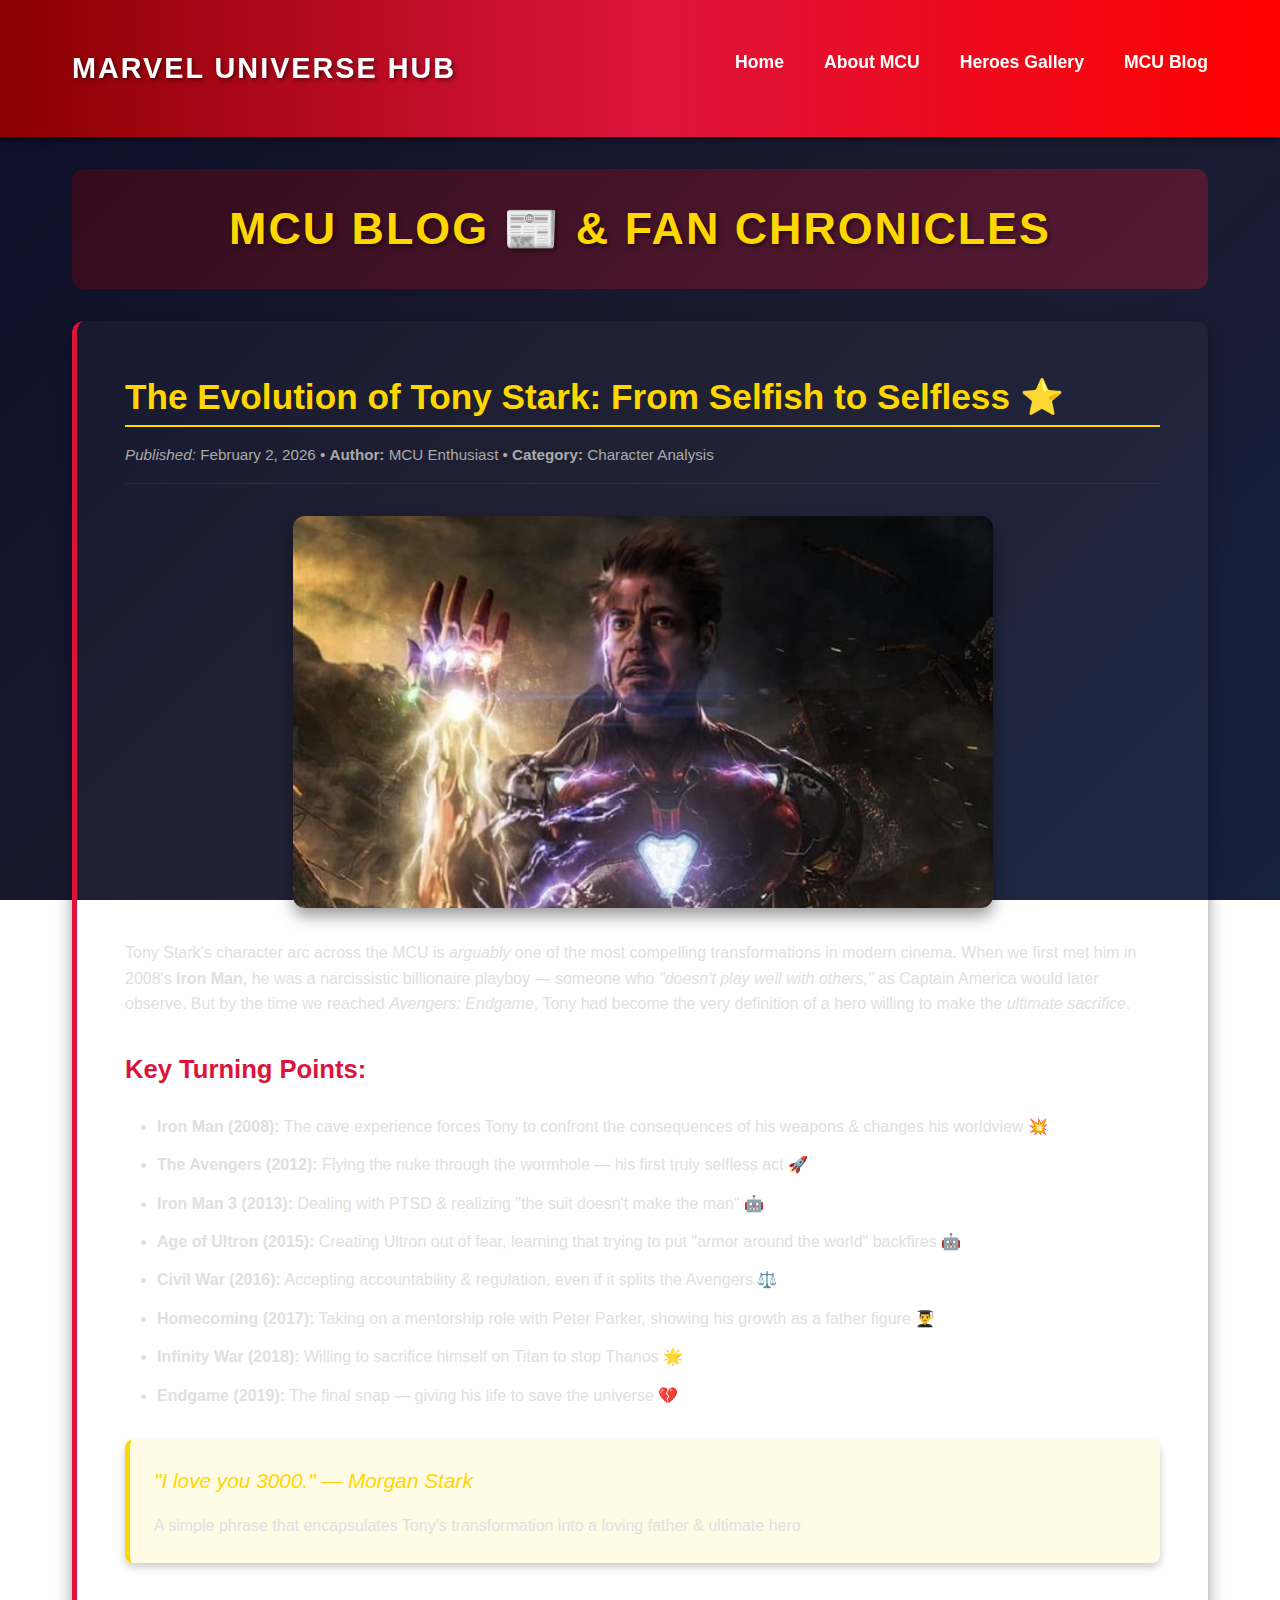
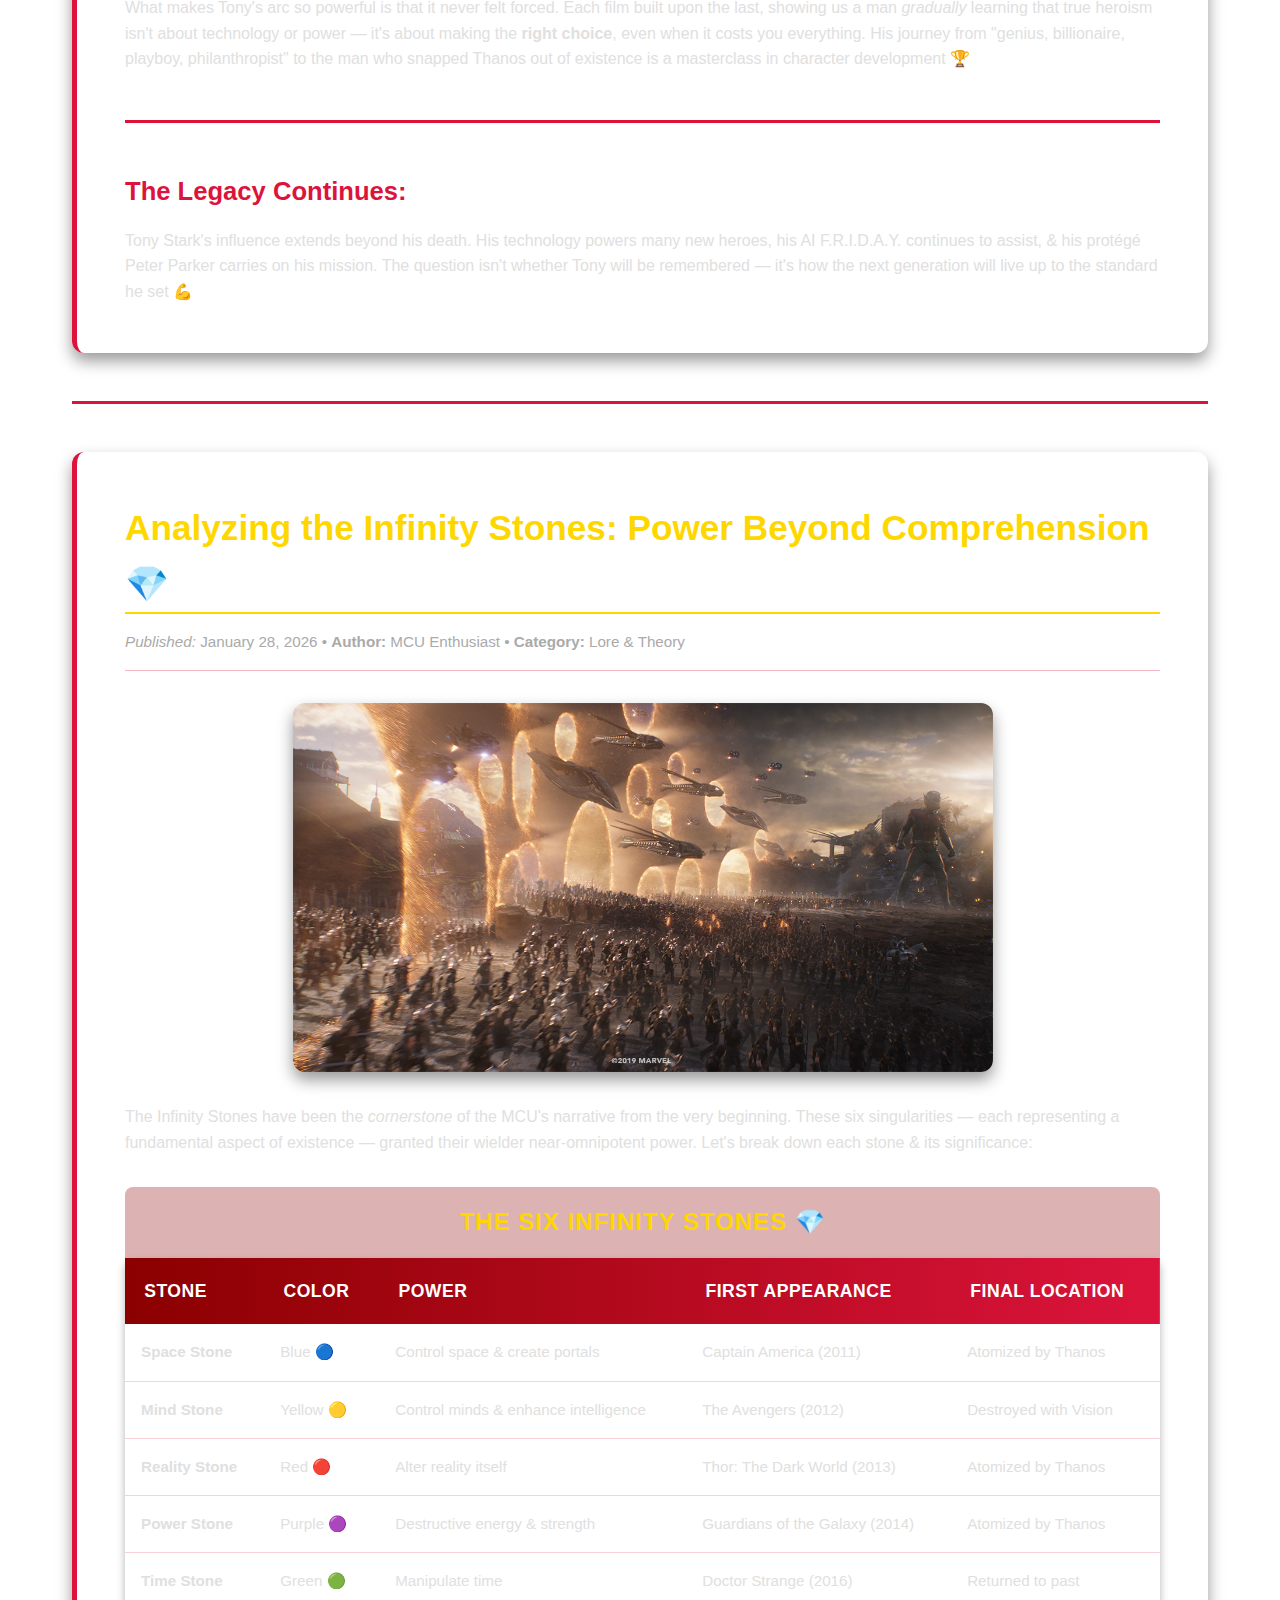
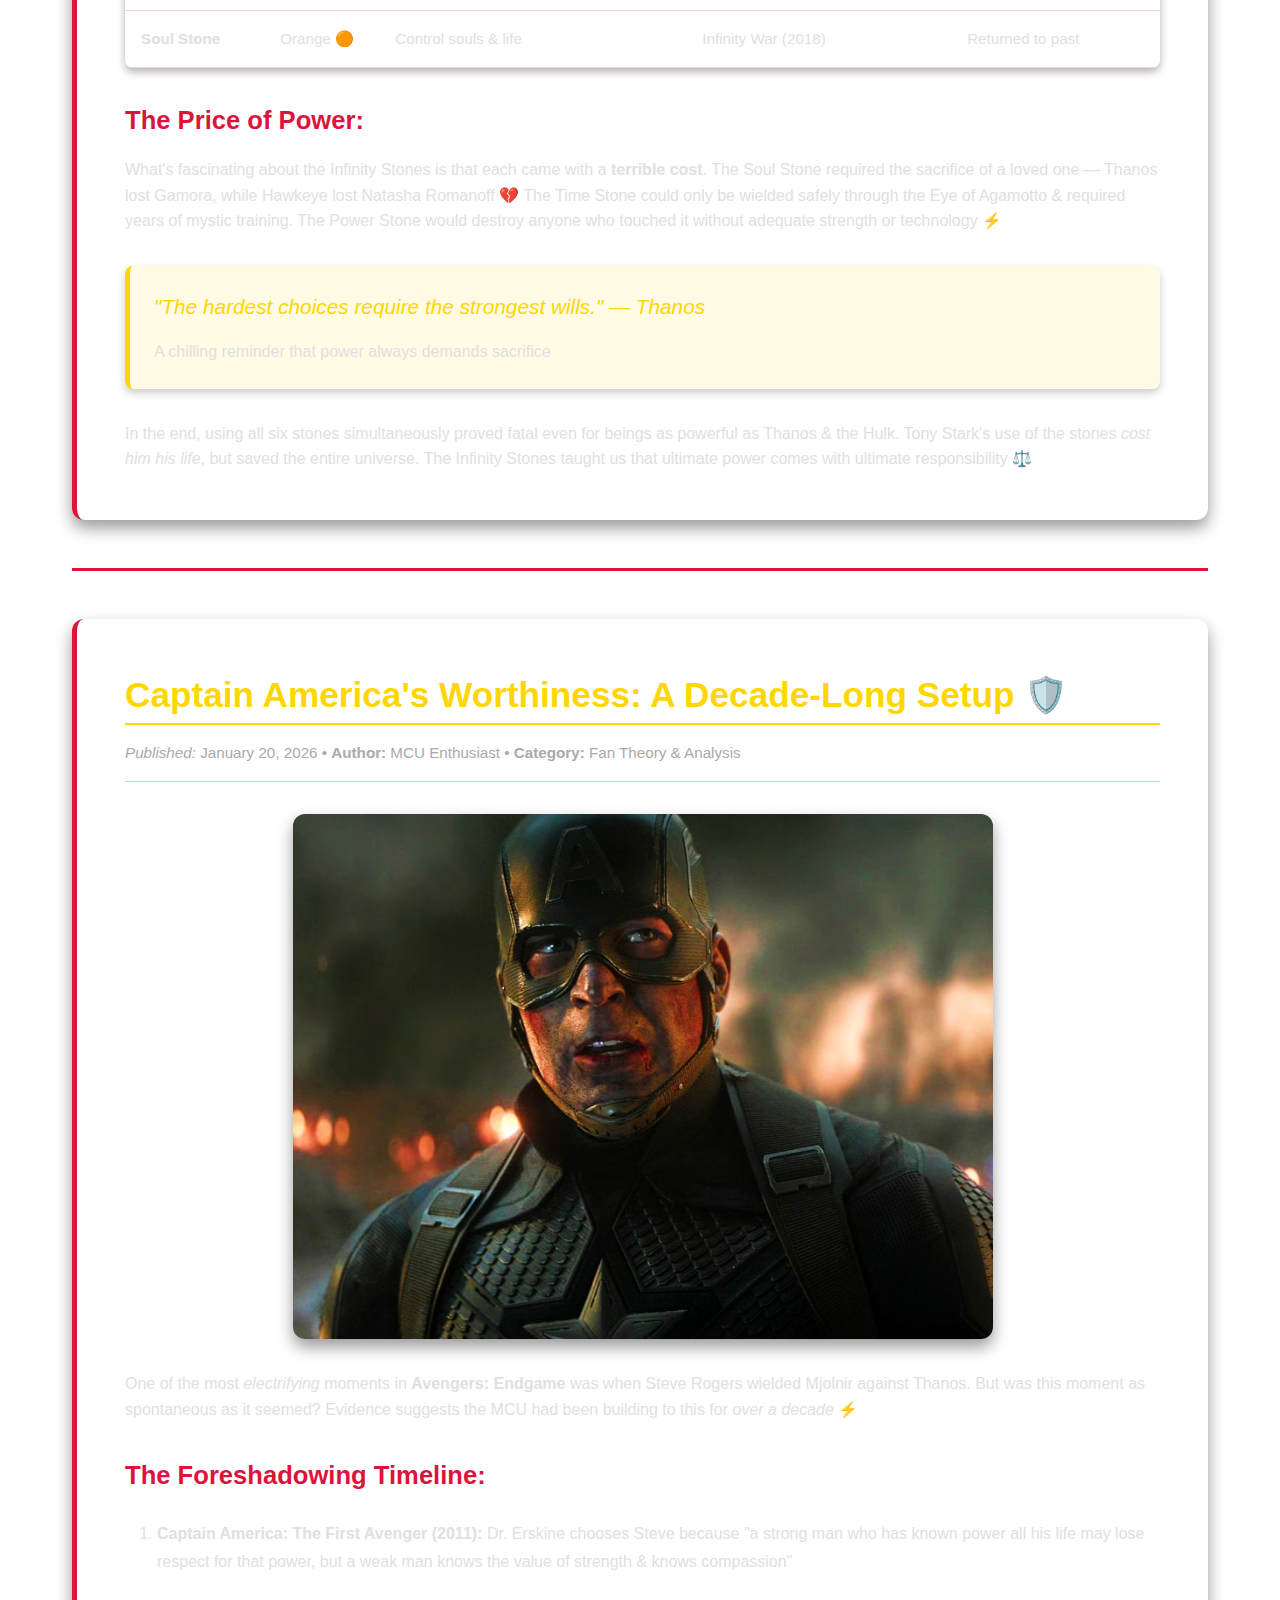
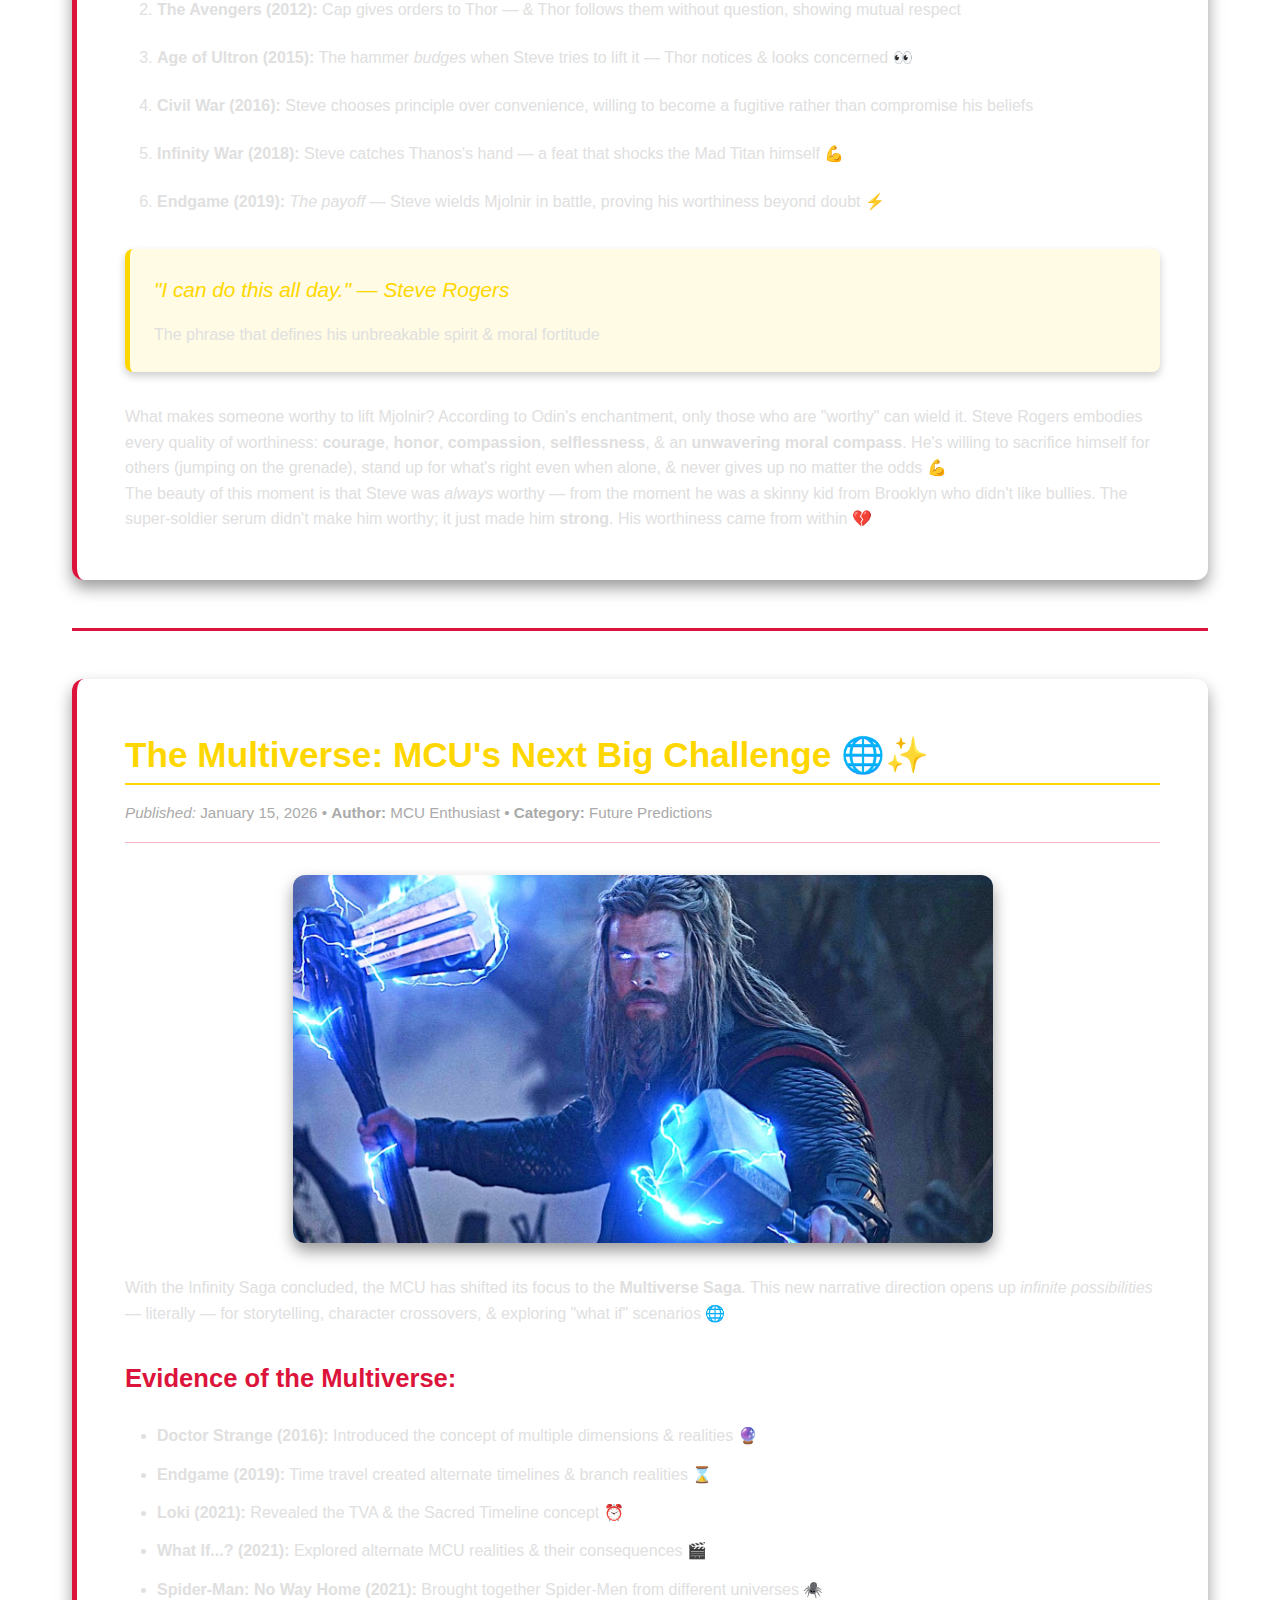
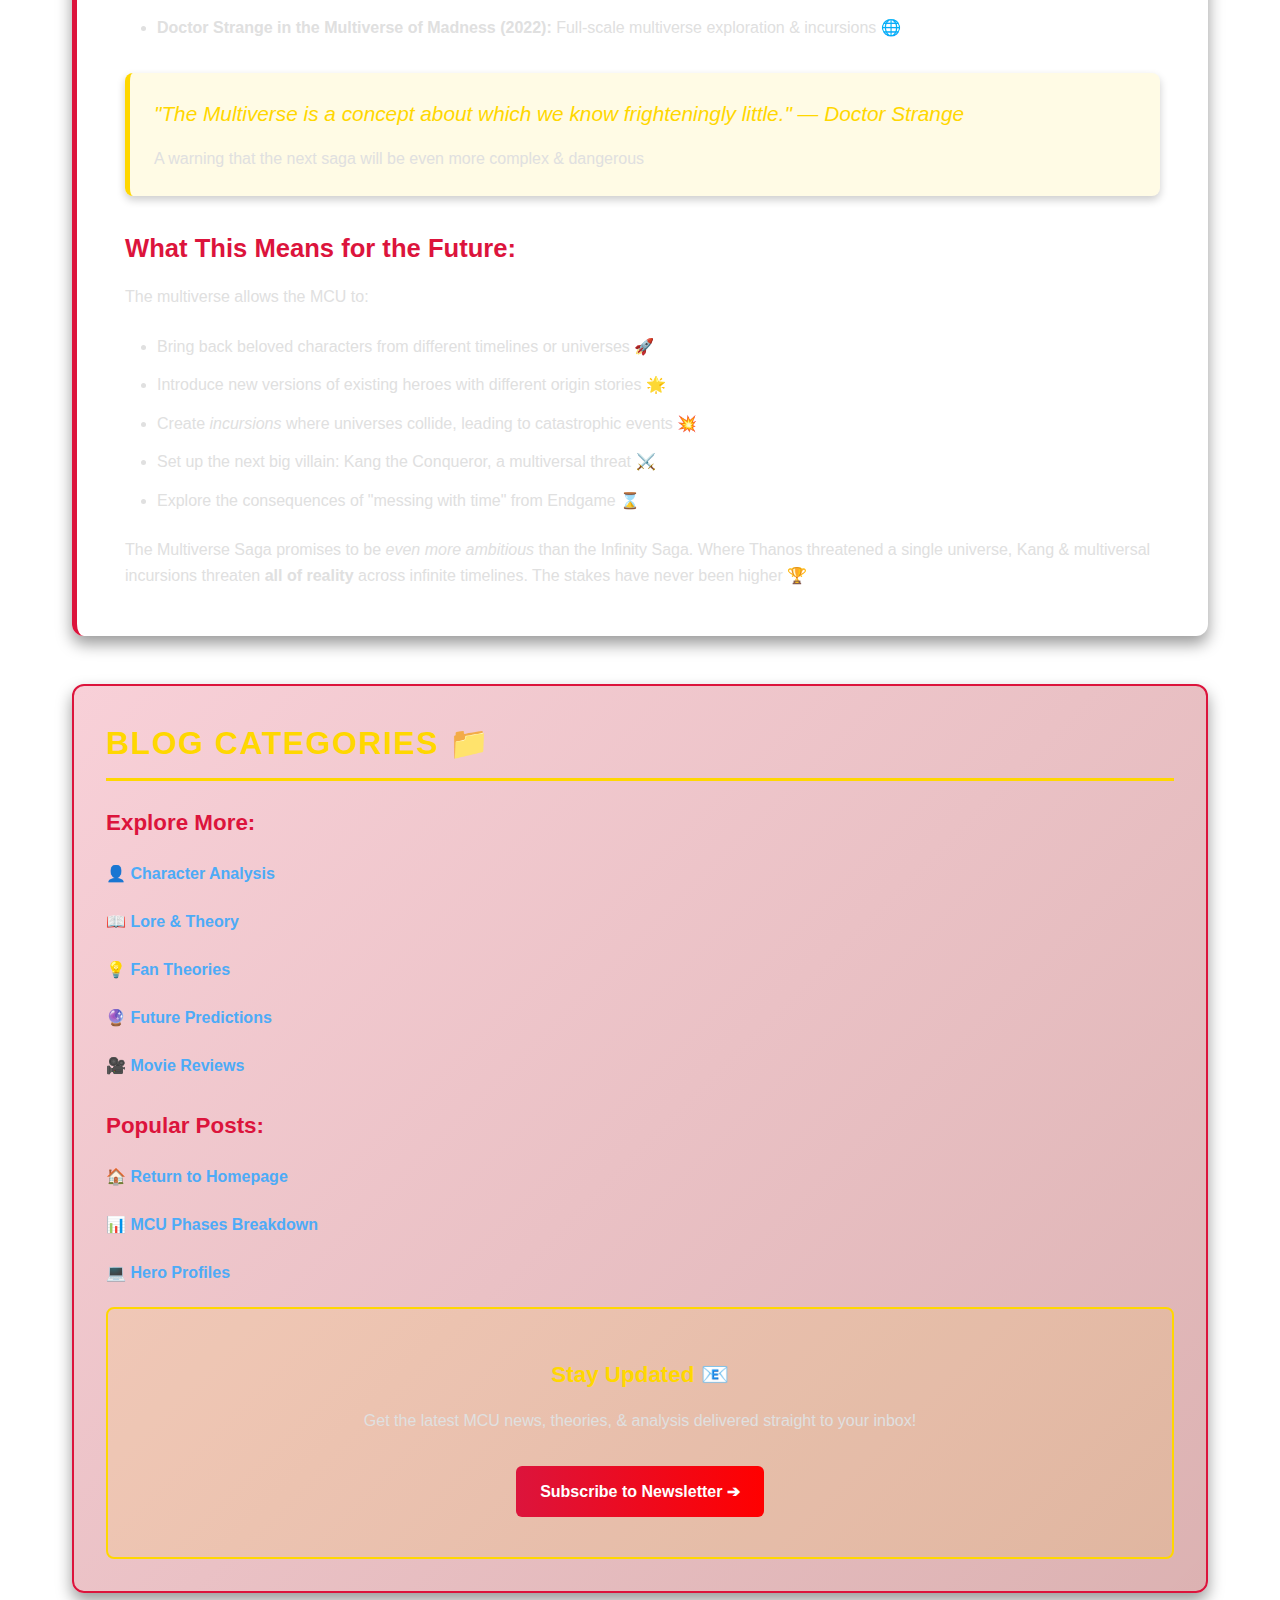
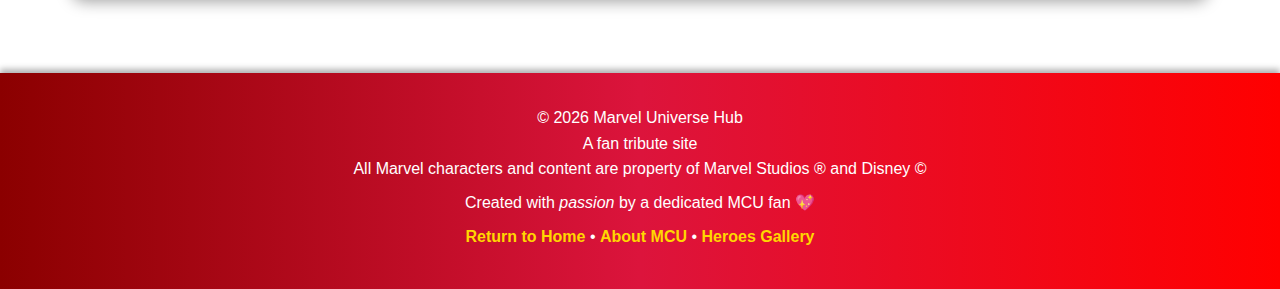
<file: blog.html>
<!DOCTYPE html>
<html lang="en">
<head>
    <meta charset="UTF-8">
    <meta name="viewport" content="width=device-width, initial-scale=1.0">
    <meta name="description" content="MCU Blog - Latest News, Reviews, and Fan Theories">
    <title>Marvel Universe Hub | MCU Blog</title>
    <link rel="stylesheet" href="css/styles.css">
</head>
<body>
    <header>
        <nav>
            <div class="site-title">Marvel Universe Hub</div>
            <ul>
                <li><a href="index.html">Home</a></li>
                <li><a href="about.html">About MCU</a></li>
                <li><a href="projects.html">Heroes Gallery</a></li>
                <li><a href="blog.html">MCU Blog</a></li>
            </ul>
        </nav>
    </header>

    <main>
        <!-- Page Title -->
        <h1>MCU Blog &#128240; &amp; Fan Chronicles</h1>

        <!-- Blog Post 1 -->
        <article class="blog-post">
            <h2>The Evolution of Tony Stark: From Selfish to Selfless &#11088;</h2>
            <p class="blog-meta"><em>Published:</em> February 2, 2026 &#8226; <strong>Author:</strong> MCU Enthusiast &#8226; <strong>Category:</strong> Character Analysis</p>
            <img src="images/ironman.png" alt="Iron Man heroic pose" class="blog-image">

            <p>Tony Stark's character arc across the MCU is <em>arguably</em> one of the most compelling transformations in modern cinema. When we first met him in 2008's <strong>Iron Man</strong>, he was a narcissistic billionaire playboy &mdash; someone who <em>"doesn't play well with others,"</em> as Captain America would later observe. But by the time we reached <em>Avengers: Endgame</em>, Tony had become the very definition of a hero willing to make the <em>ultimate sacrifice</em>.</p>

            <h3>Key Turning Points:</h3>
            <ul>
                <li><strong>Iron Man (2008):</strong> The cave experience forces Tony to confront the consequences of his weapons &amp; changes his worldview &#128165;</li>
                <li><strong>The Avengers (2012):</strong> Flying the nuke through the wormhole &mdash; his first truly selfless act &#128640;</li>
                <li><strong>Iron Man 3 (2013):</strong> Dealing with PTSD &amp; realizing "the suit doesn't make the man" &#129302;</li>
                <li><strong>Age of Ultron (2015):</strong> Creating Ultron out of fear, learning that trying to put "armor around the world" backfires &#129302;&#65039;</li>
                <li><strong>Civil War (2016):</strong> Accepting accountability &amp; regulation, even if it splits the Avengers &#9878;&#65039;</li>
                <li><strong>Homecoming (2017):</strong> Taking on a mentorship role with Peter Parker, showing his growth as a father figure &#128104;&#8205;&#127891;</li>
                <li><strong>Infinity War (2018):</strong> Willing to sacrifice himself on Titan to stop Thanos &#127775;</li>
                <li><strong>Endgame (2019):</strong> The final snap &mdash; giving his life to save the universe &#128148;</li>
            </ul>

            <blockquote>
                <p>"I love you 3000." &mdash; Morgan Stark</p>
                <cite>A simple phrase that encapsulates Tony's transformation into a loving father &amp; ultimate hero</cite>
            </blockquote>

            <p>What makes Tony's arc so powerful is that it never felt forced. Each film built upon the last, showing us a man <em>gradually</em> learning that true heroism isn't about technology or power &mdash; it's about making the <strong>right choice</strong>, even when it costs you everything. His journey from "genius, billionaire, playboy, philanthropist" to the man who snapped Thanos out of existence is a masterclass in character development &#127942;</p>

            <hr>

            <h3>The Legacy Continues:</h3>
            <p>Tony Stark's influence extends beyond his death. His technology powers many new heroes, his AI F.R.I.D.A.Y. continues to assist, &amp; his protégé Peter Parker carries on his mission. The question isn't whether Tony will be remembered &mdash; it's how the next generation will live up to the standard he set &#128170;</p>
        </article>

        <hr>

        <!-- Blog Post 2 -->
        <article class="blog-post">
            <h2>Analyzing the Infinity Stones: Power Beyond Comprehension &#128142;</h2>
            <p class="blog-meta"><em>Published:</em> January 28, 2026 &#8226; <strong>Author:</strong> MCU Enthusiast &#8226; <strong>Category:</strong> Lore &amp; Theory</p>
            <img src="images/war.png" alt="Epic battle with Infinity Stones" class="blog-image">

            <p>The Infinity Stones have been the <em>cornerstone</em> of the MCU's narrative from the very beginning. These six singularities &mdash; each representing a fundamental aspect of existence &mdash; granted their wielder near-omnipotent power. Let's break down each stone &amp; its significance:</p>

            <table class="stones-table">
                <caption>The Six Infinity Stones &#128142;</caption>
                <thead>
                    <tr>
                        <th>Stone</th>
                        <th>Color</th>
                        <th>Power</th>
                        <th>First Appearance</th>
                        <th>Final Location</th>
                    </tr>
                </thead>
                <tbody>
                    <tr>
                        <td><strong>Space Stone</strong></td>
                        <td>Blue &#128309;</td>
                        <td>Control space &amp; create portals</td>
                        <td>Captain America (2011)</td>
                        <td>Atomized by Thanos</td>
                    </tr>
                    <tr>
                        <td><strong>Mind Stone</strong></td>
                        <td>Yellow &#128993;</td>
                        <td>Control minds &amp; enhance intelligence</td>
                        <td>The Avengers (2012)</td>
                        <td>Destroyed with Vision</td>
                    </tr>
                    <tr>
                        <td><strong>Reality Stone</strong></td>
                        <td>Red &#128308;</td>
                        <td>Alter reality itself</td>
                        <td>Thor: The Dark World (2013)</td>
                        <td>Atomized by Thanos</td>
                    </tr>
                    <tr>
                        <td><strong>Power Stone</strong></td>
                        <td>Purple &#128995;</td>
                        <td>Destructive energy &amp; strength</td>
                        <td>Guardians of the Galaxy (2014)</td>
                        <td>Atomized by Thanos</td>
                    </tr>
                    <tr>
                        <td><strong>Time Stone</strong></td>
                        <td>Green &#128994;</td>
                        <td>Manipulate time</td>
                        <td>Doctor Strange (2016)</td>
                        <td>Returned to past</td>
                    </tr>
                    <tr>
                        <td><strong>Soul Stone</strong></td>
                        <td>Orange &#128992;</td>
                        <td>Control souls &amp; life</td>
                        <td>Infinity War (2018)</td>
                        <td>Returned to past</td>
                    </tr>
                </tbody>
            </table>

            <h3>The Price of Power:</h3>
            <p>What's fascinating about the Infinity Stones is that each came with a <strong>terrible cost</strong>. The Soul Stone required the sacrifice of a loved one &mdash; Thanos lost Gamora, while Hawkeye lost Natasha Romanoff &#128148; The Time Stone could only be wielded safely through the Eye of Agamotto &amp; required years of mystic training. The Power Stone would destroy anyone who touched it without adequate strength or technology &#9889;</p>

            <blockquote>
                <p>"The hardest choices require the strongest wills." &mdash; Thanos</p>
                <cite>A chilling reminder that power always demands sacrifice</cite>
            </blockquote>

            <p>In the end, using all six stones simultaneously proved fatal even for beings as powerful as Thanos &amp; the Hulk. Tony Stark's use of the stones <em>cost him his life</em>, but saved the entire universe. The Infinity Stones taught us that ultimate power comes with ultimate responsibility &#9878;&#65039;</p>
        </article>

        <hr>

        <!-- Blog Post 3 -->
        <article class="blog-post">
            <h2>Captain America's Worthiness: A Decade-Long Setup &#128737;&#65039;</h2>
            <p class="blog-meta"><em>Published:</em> January 20, 2026 &#8226; <strong>Author:</strong> MCU Enthusiast &#8226; <strong>Category:</strong> Fan Theory &amp; Analysis</p>
            <img src="images/captain.png" alt="Captain America with Mjolnir" class="blog-image">

            <p>One of the most <em>electrifying</em> moments in <strong>Avengers: Endgame</strong> was when Steve Rogers wielded Mjolnir against Thanos. But was this moment as spontaneous as it seemed? Evidence suggests the MCU had been building to this for <em>over a decade</em> &#9889;</p>

            <h3>The Foreshadowing Timeline:</h3>
            <ol>
                <li><strong>Captain America: The First Avenger (2011):</strong> Dr. Erskine chooses Steve because "a strong man who has known power all his life may lose respect for that power, but a weak man knows the value of strength &amp; knows compassion"</li>
                <li><strong>The Avengers (2012):</strong> Cap gives orders to Thor &mdash; &amp; Thor follows them without question, showing mutual respect</li>
                <li><strong>Age of Ultron (2015):</strong> The hammer <em>budges</em> when Steve tries to lift it &mdash; Thor notices &amp; looks concerned &#128064;</li>
                <li><strong>Civil War (2016):</strong> Steve chooses principle over convenience, willing to become a fugitive rather than compromise his beliefs</li>
                <li><strong>Infinity War (2018):</strong> Steve catches Thanos's hand &mdash; a feat that shocks the Mad Titan himself &#128170;</li>
                <li><strong>Endgame (2019):</strong> <em>The payoff</em> &mdash; Steve wields Mjolnir in battle, proving his worthiness beyond doubt &#9889;</li>
            </ol>

            <blockquote>
                <p>"I can do this all day." &mdash; Steve Rogers</p>
                <cite>The phrase that defines his unbreakable spirit &amp; moral fortitude</cite>
            </blockquote>

            <p>What makes someone worthy to lift Mjolnir? According to Odin's enchantment, only those who are "worthy" can wield it. Steve Rogers embodies every quality of worthiness: <strong>courage</strong>, <strong>honor</strong>, <strong>compassion</strong>, <strong>selflessness</strong>, &amp; an <strong>unwavering moral compass</strong>. He's willing to sacrifice himself for others (jumping on the grenade), stand up for what's right even when alone, &amp; never gives up no matter the odds &#128170;</p>

            <p>The beauty of this moment is that Steve was <em>always</em> worthy &mdash; from the moment he was a skinny kid from Brooklyn who didn't like bullies. The super-soldier serum didn't make him worthy; it just made him <strong>strong</strong>. His worthiness came from within &#128148;</p>
        </article>

        <hr>

        <!-- Blog Post 4 -->
        <article class="blog-post">
            <h2>The Multiverse: MCU's Next Big Challenge &#127760;&#10024;</h2>
            <p class="blog-meta"><em>Published:</em> January 15, 2026 &#8226; <strong>Author:</strong> MCU Enthusiast &#8226; <strong>Category:</strong> Future Predictions</p>
            <img src="images/thor.png" alt="Thor ready for battle" class="blog-image">

            <p>With the Infinity Saga concluded, the MCU has shifted its focus to the <strong>Multiverse Saga</strong>. This new narrative direction opens up <em>infinite possibilities</em> &mdash; literally &mdash; for storytelling, character crossovers, &amp; exploring "what if" scenarios &#127760;</p>

            <h3>Evidence of the Multiverse:</h3>
            <ul>
                <li><strong>Doctor Strange (2016):</strong> Introduced the concept of multiple dimensions &amp; realities &#128302;</li>
                <li><strong>Endgame (2019):</strong> Time travel created alternate timelines &amp; branch realities &#8987;</li>
                <li><strong>Loki (2021):</strong> Revealed the TVA &amp; the Sacred Timeline concept &#9200;</li>
                <li><strong>What If...? (2021):</strong> Explored alternate MCU realities &amp; their consequences &#127916;</li>
                <li><strong>Spider-Man: No Way Home (2021):</strong> Brought together Spider-Men from different universes &#128375;&#65039;</li>
                <li><strong>Doctor Strange in the Multiverse of Madness (2022):</strong> Full-scale multiverse exploration &amp; incursions &#127760;</li>
            </ul>

            <blockquote>
                <p>"The Multiverse is a concept about which we know frighteningly little." &mdash; Doctor Strange</p>
                <cite>A warning that the next saga will be even more complex &amp; dangerous</cite>
            </blockquote>

            <h3>What This Means for the Future:</h3>
            <p>The multiverse allows the MCU to:</p>
            <ul>
                <li>Bring back beloved characters from different timelines or universes &#128640;</li>
                <li>Introduce new versions of existing heroes with different origin stories &#127775;</li>
                <li>Create <em>incursions</em> where universes collide, leading to catastrophic events &#128165;</li>
                <li>Set up the next big villain: Kang the Conqueror, a multiversal threat &#9876;&#65039;</li>
                <li>Explore the consequences of "messing with time" from Endgame &#8987;</li>
            </ul>

            <p>The Multiverse Saga promises to be <em>even more ambitious</em> than the Infinity Saga. Where Thanos threatened a single universe, Kang &amp; multiversal incursions threaten <strong>all of reality</strong> across infinite timelines. The stakes have never been higher &#127942;</p>
        </article>

        <!-- Aside Sidebar -->
        <aside>
            <h2>Blog Categories &#128193;</h2>
            <div class="blog-categories">
                <h3>Explore More:</h3>
                <ul>
                    <li><a href="#character-analysis">&#128100; Character Analysis</a></li>
                    <li><a href="#lore-theory">&#128214; Lore &amp; Theory</a></li>
                    <li><a href="#fan-theories">&#128161; Fan Theories</a></li>
                    <li><a href="#future-predictions">&#128302; Future Predictions</a></li>
                    <li><a href="#movie-reviews">&#127909; Movie Reviews</a></li>
                </ul>
            </div>
            <div class="recent-posts">
                <h3>Popular Posts:</h3>
                <ul>
                    <li><a href="index.html">&#127968; Return to Homepage</a></li>
                    <li><a href="about.html">&#128202; MCU Phases Breakdown</a></li>
                    <li><a href="projects.html">&#128187; Hero Profiles</a></li>
                </ul>
            </div>
            <div class="newsletter">
                <h3>Stay Updated &#128231;</h3>
                <p>Get the latest MCU news, theories, &amp; analysis delivered straight to your inbox!</p>
                <p><a href="mailto:marvelhubenthusiast@example.com">Subscribe to Newsletter &#10132;</a></p>
            </div>
        </aside>
    </main>

    <footer>
        <p>&copy; 2026 Marvel Universe Hub<br>
        A fan tribute site<br>
        All Marvel characters and content are property of Marvel Studios &reg; and Disney &copy;</p>
        <p>Created with <em>passion</em> by a dedicated MCU fan &#128150;</p>
        <p><a href="index.html">Return to Home</a> &#8226; <a href="about.html">About MCU</a> &#8226; <a href="projects.html">Heroes Gallery</a></p>
    </footer>
</body>
</html>
</file>
<file: css/styles.css>
/* Reset and Base Styles */
* {
    margin: 0;
    padding: 0;
    box-sizing: border-box;
}

body {
    font-family: 'Segoe UI', Tahoma, Geneva, Verdana, sans-serif;
    line-height: 1.6;
    color: #e0e0e0;
    background: linear-gradient(135deg, #0a0e27 0%, #1a1a2e 50%, #16213e 100%);
    background-attachment: fixed;
}

/* Header and Navigation */
header {
    background: linear-gradient(90deg, #8b0000 0%, #dc143c 50%, #ff0000 100%);
    color: #fff;
    padding: 1.5rem 0;
    box-shadow: 0 4px 6px rgba(0, 0, 0, 0.3);
    position: sticky;
    top: 0;
    z-index: 1000;
}

nav {
    max-width: 1200px;
    margin: 0 auto;
    padding: 0 2rem;
    display: flex;
    justify-content: space-between;
    align-items: center;
}

.site-title {
    font-size: 1.8rem;
    font-weight: bold;
    text-transform: uppercase;
    letter-spacing: 2px;
    text-shadow: 2px 2px 4px rgba(0, 0, 0, 0.5);
    color: #fff;
}

/* Main h1 styling */
main > h1 {
    font-size: 2.8rem;
    color: #ffd700;
    text-align: center;
    margin-bottom: 2rem;
    text-transform: uppercase;
    letter-spacing: 2px;
    text-shadow: 2px 2px 4px rgba(0, 0, 0, 0.5);
    padding: 1.5rem;
    background: linear-gradient(135deg, rgba(139, 0, 0, 0.3), rgba(220, 20, 60, 0.3));
    border-radius: 12px;
}

nav ul {
    list-style: none;
    display: flex;
    gap: 2.5rem;
}

nav a {
    color: #fff;
    text-decoration: none;
    font-weight: 600;
    font-size: 1.1rem;
    transition: all 0.3s;
    position: relative;
}

nav a:hover {
    color: #ffd700;
    transform: translateY(-2px);
}

nav a::after {
    content: '';
    position: absolute;
    width: 0;
    height: 2px;
    bottom: -5px;
    left: 0;
    background-color: #ffd700;
    transition: width 0.3s;
}

nav a:hover::after {
    width: 100%;
}

/* Main Content */
main {
    max-width: 1200px;
    margin: 0 auto;
    padding: 2rem;
}

section {
    margin-bottom: 4rem;
    background: rgba(255, 255, 255, 0.05);
    padding: 2.5rem;
    border-radius: 12px;
    box-shadow: 0 8px 16px rgba(0, 0, 0, 0.4);
    backdrop-filter: blur(10px);
}

section h2 {
    color: #dc143c;
    margin-bottom: 1.5rem;
    font-size: 2.5rem;
    text-transform: uppercase;
    letter-spacing: 1.5px;
    border-bottom: 3px solid #dc143c;
    padding-bottom: 0.5rem;
    text-shadow: 1px 1px 2px rgba(0, 0, 0, 0.3);
}

section h3 {
    color: #ffd700;
    margin: 1.5rem 0 1rem;
    font-size: 1.8rem;
}

section p {
    font-size: 1.1rem;
    margin-bottom: 1.2rem;
    line-height: 1.8;
    color: #e0e0e0;
}

/* Hero Section (Homepage) */
.hero-section {
    position: relative;
    text-align: center;
    padding: 3rem 2rem;
    background: linear-gradient(135deg, rgba(139, 0, 0, 0.3), rgba(220, 20, 60, 0.3));
}

.hero-image {
    width: 100%;
    max-width: 900px;
    height: auto;
    border-radius: 12px;
    box-shadow: 0 12px 24px rgba(0, 0, 0, 0.5);
    margin-bottom: 2rem;
}

.hero-content h2 {
    font-size: 3rem;
    color: #ffd700;
    text-shadow: 3px 3px 6px rgba(0, 0, 0, 0.7);
    margin-bottom: 1rem;
    border: none;
}

.tagline {
    font-size: 1.5rem;
    color: #fff;
    font-style: italic;
    text-shadow: 2px 2px 4px rgba(0, 0, 0, 0.5);
}

/* Lists */
ul {
    margin: 1.5rem 0;
    padding-left: 2rem;
}

ul li {
    margin-bottom: 0.8rem;
    color: #e0e0e0;
    line-height: 1.6;
}

ol {
    margin: 1.5rem 0;
    padding-left: 2rem;
}

ol li {
    margin-bottom: 1.2rem;
    color: #e0e0e0;
    line-height: 1.8;
}

.detailed-list li,
.timeline-list li {
    background: rgba(220, 20, 60, 0.1);
    padding: 1rem;
    margin-bottom: 1rem;
    border-left: 4px solid #dc143c;
    border-radius: 4px;
}

/* Hero Grid (Homepage) */
.hero-grid {
    display: grid;
    grid-template-columns: repeat(auto-fit, minmax(280px, 1fr));
    gap: 2rem;
    margin: 2rem 0;
}

.hero-card {
    background: rgba(139, 0, 0, 0.2);
    padding: 1.5rem;
    border-radius: 12px;
    text-align: center;
    transition: transform 0.3s, box-shadow 0.3s;
    border: 2px solid rgba(220, 20, 60, 0.3);
}

.hero-card:hover {
    transform: translateY(-10px);
    box-shadow: 0 12px 24px rgba(220, 20, 60, 0.4);
    border-color: #dc143c;
}

.hero-card img {
    width: 100%;
    height: 300px;
    object-fit: cover;
    border-radius: 8px;
    margin-bottom: 1rem;
}

.hero-card h3 {
    color: #ffd700;
    margin-bottom: 0.5rem;
}

/* Images */
.section-image,
.trinity-image,
.update-image,
.intro-image,
.project-image {
    width: 100%;
    max-width: 800px;
    height: auto;
    border-radius: 12px;
    margin: 1.5rem auto;
    display: block;
    box-shadow: 0 8px 16px rgba(0, 0, 0, 0.4);
    transition: transform 0.3s;
}

.section-image:hover,
.trinity-image:hover,
.update-image:hover,
.intro-image:hover,
.project-image:hover {
    transform: scale(1.02);
}

/* Video Container */
.video-container {
    position: relative;
    padding-bottom: 56.25%; /* 16:9 aspect ratio */
    height: 0;
    overflow: hidden;
    max-width: 100%;
    margin: 2rem auto;
    border-radius: 12px;
    box-shadow: 0 8px 16px rgba(0, 0, 0, 0.4);
}

.video-container iframe {
    position: absolute;
    top: 0;
    left: 0;
    width: 100%;
    height: 100%;
    border-radius: 12px;
}

/* HTML5 Video Container */
.video-container-html5 {
    max-width: 100%;
    margin: 2rem auto;
    text-align: center;
}

.video-container-html5 video {
    width: 100%;
    max-width: 800px;
    height: auto;
    border-radius: 12px;
    box-shadow: 0 8px 16px rgba(0, 0, 0, 0.4);
    background: #000;
}

.video-note {
    margin-top: 1rem;
    font-size: 0.95rem;
    color: #aaa;
    font-style: italic;
}

.video-link {
    margin-top: 1rem;
    padding: 1rem;
    background: rgba(220, 20, 60, 0.1);
    border-radius: 8px;
    border-left: 4px solid #dc143c;
}

.video-link a {
    color: #4dabf7;
    font-weight: 600;
}

/* Audio Container */
.audio-container {
    background: rgba(220, 20, 60, 0.1);
    padding: 2rem;
    border-radius: 12px;
    text-align: center;
    border: 2px solid rgba(220, 20, 60, 0.3);
    margin: 2rem 0;
}

.audio-container audio {
    width: 100%;
    max-width: 600px;
    margin: 1rem auto;
    display: block;
    border-radius: 25px;
}

.audio-note {
    margin-top: 1.5rem;
    font-size: 0.95rem;
    color: #ffd700;
    font-style: italic;
}

/* Blockquote */
blockquote {
    background: rgba(255, 215, 0, 0.1);
    border-left: 5px solid #ffd700;
    padding: 1.5rem;
    margin: 2rem 0;
    font-style: italic;
    border-radius: 8px;
    box-shadow: 0 4px 8px rgba(0, 0, 0, 0.2);
}

blockquote p {
    font-size: 1.3rem;
    color: #ffd700;
    margin-bottom: 0.5rem;
}

blockquote cite {
    display: block;
    margin-top: 1rem;
    font-size: 1rem;
    color: #e0e0e0;
    font-style: normal;
}

/* Table */
table {
    width: 100%;
    border-collapse: collapse;
    margin: 2rem 0;
    background: rgba(255, 255, 255, 0.05);
    border-radius: 8px;
    overflow: hidden;
    box-shadow: 0 4px 8px rgba(0, 0, 0, 0.3);
}

caption {
    font-size: 1.5rem;
    font-weight: bold;
    color: #ffd700;
    padding: 1rem;
    background: rgba(139, 0, 0, 0.3);
    text-transform: uppercase;
    letter-spacing: 1px;
}

thead {
    background: linear-gradient(90deg, #8b0000, #dc143c);
}

th {
    padding: 1.2rem;
    text-align: left;
    color: #fff;
    font-weight: bold;
    font-size: 1.1rem;
    text-transform: uppercase;
    letter-spacing: 0.5px;
}

td {
    padding: 1rem;
    border-bottom: 1px solid rgba(220, 20, 60, 0.2);
    color: #e0e0e0;
}

tbody tr {
    transition: background 0.3s;
}

tbody tr:hover {
    background: rgba(220, 20, 60, 0.1);
}

tbody tr:nth-child(even) {
    background: rgba(255, 255, 255, 0.03);
}

.saga-divider {
    background: linear-gradient(90deg, rgba(220, 20, 60, 0.3), rgba(255, 215, 0, 0.2));
    font-weight: bold;
    text-align: center;
    padding: 1.2rem !important;
    color: #ffd700;
    font-size: 1.1rem;
}

/* Anchor Links */
.quick-nav {
    background: rgba(220, 20, 60, 0.15);
    border: 2px solid #dc143c;
}

.anchor-links {
    display: flex;
    flex-wrap: wrap;
    gap: 1.5rem;
    list-style: none;
    padding: 0;
}

.anchor-links li a {
    color: #ffd700;
    text-decoration: none;
    font-weight: 600;
    font-size: 1.1rem;
    transition: all 0.3s;
    padding: 0.5rem 1rem;
    background: rgba(139, 0, 0, 0.3);
    border-radius: 6px;
    display: inline-block;
}

.anchor-links li a:hover {
    background: rgba(220, 20, 60, 0.5);
    transform: translateX(5px);
}

/* External Links */
a {
    color: #4dabf7;
    text-decoration: none;
    transition: color 0.3s;
}

a:hover {
    color: #74c0fc;
    text-decoration: underline;
}

.resource-list li {
    margin-bottom: 1rem;
}

.resource-list a,
.external-link a {
    color: #4dabf7;
    font-weight: 600;
}

/* Projects/Articles */
.project {
    border: 2px solid rgba(220, 20, 60, 0.3);
    background: rgba(139, 0, 0, 0.1);
    margin-bottom: 3rem;
    transition: border-color 0.3s;
}

.project:hover {
    border-color: #dc143c;
}

.project h2 {
    color: #ffd700;
}

/* Contact Section */
#connect {
    background: linear-gradient(135deg, rgba(139, 0, 0, 0.2), rgba(220, 20, 60, 0.2));
    border: 2px solid #dc143c;
}

.contact-info {
    margin-top: 2rem;
}

.contact-list {
    list-style: none;
    padding: 0;
}

.contact-list li {
    background: rgba(255, 255, 255, 0.05);
    padding: 1rem;
    margin-bottom: 1rem;
    border-radius: 8px;
    border-left: 4px solid #ffd700;
}

.contact-list a {
    color: #4dabf7;
    font-weight: 600;
}

.cta-text {
    margin-top: 2rem;
    font-size: 1.1rem;
    background: rgba(255, 215, 0, 0.1);
    padding: 1.5rem;
    border-radius: 8px;
    border-left: 4px solid #ffd700;
}

/* Footer */
footer {
    background: linear-gradient(90deg, #8b0000 0%, #dc143c 50%, #ff0000 100%);
    color: #fff;
    text-align: center;
    padding: 2rem 0;
    margin-top: 3rem;
    box-shadow: 0 -4px 6px rgba(0, 0, 0, 0.3);
}

footer p {
    margin-bottom: 0.5rem;
    color: #fff;
}

footer a {
    color: #ffd700;
    text-decoration: none;
    font-weight: 600;
    transition: color 0.3s;
}

footer a:hover {
    color: #fff;
}

/* Responsive Design */
@media (max-width: 768px) {
    nav {
        flex-direction: column;
        gap: 1rem;
    }

    nav ul {
        gap: 1rem;
    }

    section {
        padding: 1.5rem;
    }

    section h2 {
        font-size: 2rem;
    }

    .hero-content h2 {
        font-size: 2rem;
    }

    .tagline {
        font-size: 1.2rem;
    }

    .hero-grid {
        grid-template-columns: 1fr;
    }

    .anchor-links {
        flex-direction: column;
        gap: 0.5rem;
    }

    table {
        font-size: 0.9rem;
    }

    th, td {
        padding: 0.8rem;
    }
}

/* Horizontal Rule */
hr {
    border: none;
    border-top: 3px solid #dc143c;
    margin: 3rem 0;
    background: linear-gradient(90deg, transparent, #dc143c, transparent);
    height: 3px;
}

/* Smooth Scrolling */
html {
    scroll-behavior: smooth;
}

/* Selection Color */
::selection {
    background: #dc143c;
    color: #fff;
}

/* Aside/Sidebar Styling */
aside {
    background: linear-gradient(135deg, rgba(220, 20, 60, 0.2), rgba(139, 0, 0, 0.3));
    border: 2px solid #dc143c;
    border-radius: 12px;
    padding: 2rem;
    margin-top: 2rem;
    box-shadow: 0 8px 16px rgba(0, 0, 0, 0.4);
}

aside h2 {
    color: #ffd700;
    font-size: 2rem;
    margin-bottom: 1.5rem;
    text-transform: uppercase;
    letter-spacing: 1.5px;
    border-bottom: 3px solid #ffd700;
    padding-bottom: 0.5rem;
}

aside h3 {
    color: #dc143c;
    font-size: 1.4rem;
    margin: 1.5rem 0 1rem;
}

aside ul {
    list-style: none;
    padding: 0;
    margin: 1rem 0;
}

aside ul li {
    margin-bottom: 0.8rem;
    padding-left: 0;
}

aside a {
    color: #4dabf7;
    text-decoration: none;
    font-weight: 600;
    transition: all 0.3s;
    display: inline-block;
    padding: 0.3rem 0;
}

aside a:hover {
    color: #ffd700;
    transform: translateX(5px);
}

.fact-box,
.quick-links,
.page-nav,
.fun-facts,
.hero-nav,
.related-content {
    background: rgba(255, 255, 255, 0.05);
    padding: 1.5rem;
    border-radius: 8px;
    margin-bottom: 1.5rem;
    border-left: 4px solid #ffd700;
}

aside p {
    font-size: 1rem;
    line-height: 1.6;
    margin-bottom: 1rem;
    color: #e0e0e0;
}

/* Blog Post Styling */
.blog-post {
    background: rgba(255, 255, 255, 0.03);
    padding: 3rem;
    margin-bottom: 3rem;
    border-radius: 12px;
    border-left: 5px solid #dc143c;
    box-shadow: 0 8px 16px rgba(0, 0, 0, 0.4);
}

.blog-post h2 {
    color: #ffd700;
    font-size: 2.2rem;
    margin-bottom: 1rem;
    border-bottom: 2px solid #ffd700;
}

.blog-post h3 {
    color: #dc143c;
    font-size: 1.6rem;
    margin: 2rem 0 1rem;
}

.blog-meta {
    color: #aaa;
    font-size: 0.95rem;
    margin-bottom: 2rem;
    padding-bottom: 1rem;
    border-bottom: 1px solid rgba(220, 20, 60, 0.3);
}

.blog-image {
    width: 100%;
    max-width: 700px;
    height: auto;
    border-radius: 12px;
    margin: 2rem auto;
    display: block;
    box-shadow: 0 8px 16px rgba(0, 0, 0, 0.4);
}

.stones-table {
    margin: 2rem 0;
    font-size: 0.95rem;
}

.blog-categories ul,
.recent-posts ul {
    list-style: none;
    padding: 0;
}

.blog-categories li,
.recent-posts li {
    margin-bottom: 0.8rem;
}

.newsletter {
    background: rgba(255, 215, 0, 0.1);
    padding: 1.5rem;
    border-radius: 8px;
    border: 2px solid #ffd700;
    text-align: center;
}

.newsletter h3 {
    color: #ffd700;
    margin-bottom: 1rem;
}

.newsletter a {
    display: inline-block;
    margin-top: 1rem;
    padding: 0.8rem 1.5rem;
    background: linear-gradient(90deg, #dc143c, #ff0000);
    color: #fff;
    text-decoration: none;
    border-radius: 6px;
    font-weight: bold;
    transition: transform 0.3s;
}

.newsletter a:hover {
    transform: scale(1.05);
    text-decoration: none;
}
</file>
